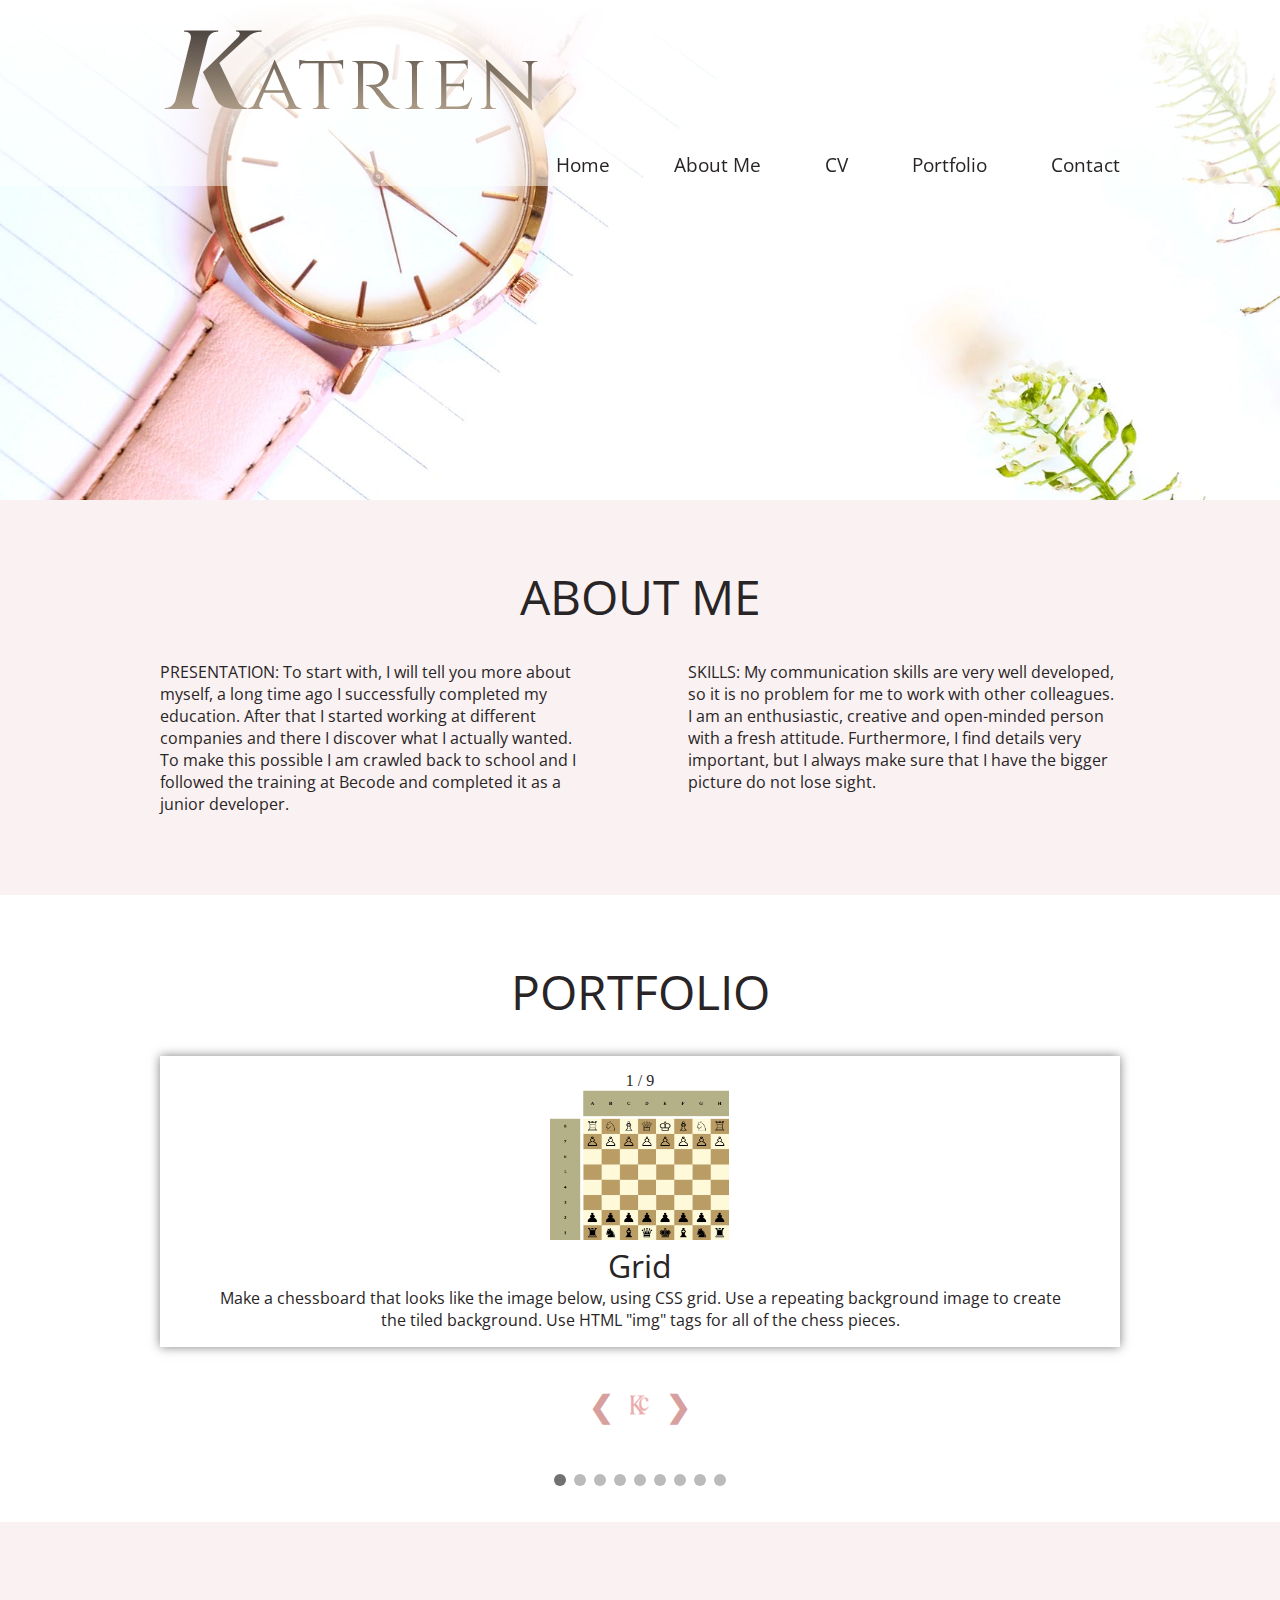
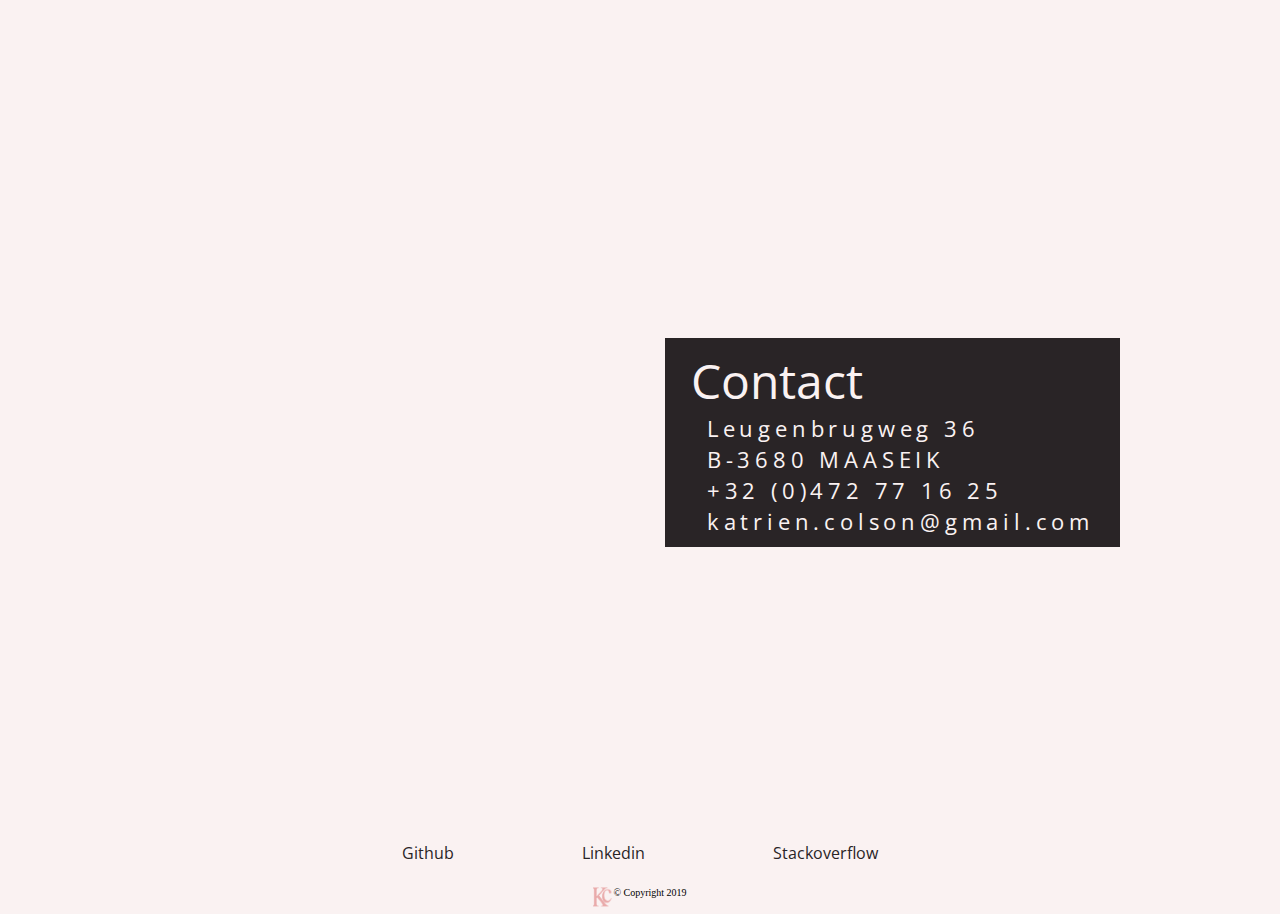
<file: index.html>
<!DOCTYPE html>
<html lang="en">
<head>
    <meta name="description" content="Want to bring my coding skills to you! I'm looking for an IT job.">
    <link rel="icon" type="image/png" href="resources/img/logo.ico">
    <meta charset="UTF-8">
    <meta name="viewport" content="width=device-width, initial-scale=1.0">
    <meta http-equiv="X-UA-Compatible" content="ie=edge">
    <link rel="stylesheet" href="resources/css/main.css">
    <title>Portfolio Katrien</title>
</head>
<body>
    <nav class="navbar">
        <div class="container-navbar">
                
                <div class="name">
                    <span class ="letter">K</span>atrien
                </div>
                <div class="btn-nav">
                    <ul>
                        <li><a href="#home-link">Home</a></li>
                        <li><a href="#about-me-link">About Me</a></li>
                        <li><a class="cv-link" href="https://katriencolson.github.io/cv/."target="_blank">CV</a></li>
                        <li><a href="#portfolio-link">Portfolio</a></li>
                        <li><a href="#contact-link">Contact</a></li>
                    </ul>
                </div>
        </div> 
    </nav>
        
    <main class="photo-background" id="home-link">
        <div class="photo"></div>
<!--About-me-->
    <div class="main-about-me" id="about-me-link"> 
        <div class="container-aboutme">
            <div class="title-about-me">
                ABOUT ME
            </div>
            <div class= "boxen-about-me">
                <div class ="box-about-me">
                <!-- VOORSTELLING -->
                PRESENTATION:            
                <!-- Om te beginnen zal ik wat meer over mezelf vertellen, 
                lang geleden heb ik mijn opleiding met succes afgerond.            
                Daarna ben ik gaan werken bij verschillende bedrijven en daar heb 
                ik ontdekt wat ik eigenlijk wilde. Om dit mogelijk te maken ben ik 
                terug op de schoolbanken gekropen en heb ik de opleiding bij Becode gevolgd en afgerond. -->
                To start with, I will tell you more about myself,
                a long time ago I successfully completed my education.
                After that I started working at different companies and there
                I discover what I actually wanted. To make this possible I am
                crawled back to school and I followed the training at Becode and completed it as a junior developer.
                </div> 
                <div class=" box-about-me-again">
                <!--VAARDIGHEDEN-->
                SKILLS: 
                <!-- Mijn communicatievaardigheden zijn heel goed ontwikkeld, 
                waardoor het voor mij geen probleem is om met andere collega’s te werken. 
                Ik ben een enthousiast, creatief en ruimdenkend persoon met een frisse instelling. 
                Verder vind ik details zeer belangrijk, maar ik zorg altijd dat ik het grotere geheel 
                niet uit het oog verlies. -->
                My communication skills are very well developed,
                so it is no problem for me to work with other colleagues.
                I am an enthusiastic, creative and open-minded person with a fresh attitude.
                Furthermore, I find details very important, but I always make sure that I have the bigger picture
                do not lose sight.
                </div> 
            </div>
        </div>
    </div>
 <!--PORTFOLIO-->       
    <div class="container-portfolio" id="portfolio-link"> 
        <div class="container-prt-all">
            <div class="title-portfolio">
                        PORTFOLIO
            </div>
            
        <div class="slideshow-container">

            <div class ="mySlides fade">
                <div class="extra-container"><!--extra-->
                        <a target="_blank" href="https://katriencolson.github.io/learning-markdown/exercises/2.css/3.grid/">
                    <div class="numbertext">1 / 9
                    </div>
                        <img src="resources/img/grid.png">
                    <div class="p">Grid
                    </div>
                </div> <!--einde extra-->   
            
                    <div class="textinformation">
                    Make a chessboard that looks like the image below, 
                    using CSS grid. Use a repeating background image to create the tiled background. 
                    Use HTML "img" tags for all of the chess pieces.
                    </div>
            </div><!--einde mySlides fade GRID-->

            <div class="mySlides fade">
                <div class="extra-container">
                        <a target="_blank" href="file:///home/katrien/Desktop/bcode%20opleiding/learning-markdown/exercises/2.css/4.media-queries/wowwee.html">
                    <div class="numbertext">2 / 9
                    </div>
                        <img src="resources/img/flexbox.png">
                    <div class="p">Flexbox
                    </div>
                
                </div>
                    <div class="textinformation">
                    Responsive web design is incredibly important. 
                    However, teamwork is essential as well. 
                    That's why you'll be working on this exercise in pairs.
                    </div> 
            </div>
            <div class="mySlides fade">
                <div class="extra-container">
                        <a target="_blank" href="file:///home/katrien/Desktop/bcode%20opleiding/learning-markdown/exercises/3.sass/3.multi-pager/collection/home.html">
                    <div class="numbertext">3 / 9
                    </div>
                        <img src="resources/img/flexbox-grid.png">
                    <div class="p">Flexbox-Grid
                    </div>
                </div>
                    <div class="textinformation">
                    As a group of 3 people, 
                    you'll have to make the HTML and CSS for an application:
                    This exercise is part of the SASS chapter so obviously you have to use SASS.
                    </div>
            </div>
            <div class="mySlides fade">
                <div class="extra-container">
                        <a target="_blank" href="file:///home/katrien/Desktop/bcode%20opleiding/learning-markdown/exercises/3.sass/3.multi-pager/collection/home.html">
                    <div class="numbertext">4 / 9
                    </div>
                        <img src="resources/img/bootstrap-sc.png">
                    <div class="p">Bootstrap
                    </div>
                </div>
                    <div class="textinformation">
                    You are contracted by a client to create a section of their website. 
                    The client is going to give a pitch, and afterwards it's up to you!The client's project already uses Bootstrap, 
                    so you can take advantage of that. However, feel free to add your own CSS. 
                    Just make sure that it doesn't interfere with the already-existing project.
                    Before you start on coding the project, make a prototype of the project 
                    and discuss/verify it with the client. For prototyping, you can make use 
                    tools such as Figma, Adobe XD, ... .
                    </div>
            </div>

            <div class="mySlides fade">
                <div class="extra-container">
                        <a target="_blank" href="file:///home/katrien/Desktop/bcode%20opleiding/learning-front-end/1.javascript/3.loops/test.html">
                    <div class="numbertext">5 / 9
                    </div>
                        <img src="resources/img/loops.png">
                    <div class="p">Loops
                    </div>
                </div>
                    <div class="textinformation"> 
                    To start off, we are going to generate 100 squares.
                    Those squares should be given an alternating colorscheme.
                    Every square needs to contain it's own number. (1, 2, 3, 4, ...).
                    Style your page to make it look a bit more appealing! 
                    </div>
            </div>

            <div class="mySlides fade">
                <div class="extra-container">
                        <a target="_blank" href="file:///home/katrien/Desktop/bcode%20opleiding/learning-front-end/1.javascript/2.conditions/spock.html">
                    <div class="numbertext">6 / 9
                    </div>
                        <img src="resources/img/conditions-steen-schaar.png">
                    <div class="p">Conditions
                    </div>
                </div>
                    <div class="textinformation">
                    Here you'll find some keywords to help you on your search!
                    Comparison operators, logical operators, if, else, else if,
                    Switch, case.
                    </div> 
            </div>

            <div class="mySlides fade">
                <div class="extra-container">
                        <a target="_blank" href="file:///home/katrien/Desktop/bcode%20opleiding/learning-front-end/1.javascript/7.ajax/index.html">
                    <div class="numbertext">7 / 9
                    </div>
                        <img src="resources/img/ajax.png">
                    <div class="p">Ajax
                    </div>
                </div>
                   <div class="textinformation">
                    Publish a web page that shows a 
                    random quote from this web service: Thats the spirit.
                    Keywords: JSON, XMLHttpRequest, XHR readyState, XHR status,
                    XHR get.
                    </div>
            </div>

            <div class="mySlides fade">
                <div class="extra-container">
                        <a target="_blank" href="file:///home/katrien/Desktop/bcode%20opleiding/learning-front-end/2.mastering-javascript/3.snake/index.html">
                    <div class="numbertext">8 / 9
                    </div>
                        <img src="resources/img/snake.png">
                    <div class="p">Parameters
                    </div>
                </div>
                   <div class="textinformation">
                    Make a web page that allows you to play the game "Snakes". 
                    Realize this using the HTML5 canvas element.
                    </div> 
            </div>

            <div class="mySlides fade">
                <div class="extra-container">
                        <a target="_blank" href="file:///home/katrien/Desktop/bcode%20opleiding/learning-front-end/2.mastering-javascript/5.rpg-challenge/index.html">
                    <div class="numbertext">9 / 9
                    </div>
                        <img src="resources/img/rgb.png">
                    <div class="p">RGB
                    </div>
                </div>
                   <div class="textinformation">
                    You and your colleague have to program a game where you can battle each other. The players can use buttons to define which move he/she will make next. 
                    The game shall only end when a player reaches 0 health. 
                    </div>
            </div>
        </div>

            <div class="pijlen">
                <a class="prev" onclick="plusSlides(-1)">&#10094;</a>
                    <img src="resources/img/kc-logo.png" alt="logo" width="20px" height="20px">
                <a class="next" onclick="plusSlides(1)">&#10095;</a>
            </div>
                
                
                <div style="text-align:center">
                  <span class="dot" onclick="currentSlide(1)"></span> 
                  <span class="dot" onclick="currentSlide(2)"></span> 
                  <span class="dot" onclick="currentSlide(3)"></span> 
                  <span class="dot" onclick="currentSlide(4)"></span>
                  <span class="dot" onclick="currentSlide(5)"></span>
                  <span class="dot" onclick="currentSlide(6)"></span>
                  <span class="dot" onclick="currentSlide(7)"></span>
                  <span class="dot" onclick="currentSlide(8)"></span>
                  <span class="dot" onclick="currentSlide(9)"></span>
                </div>

            </div>
         </div>   
    </div>
</main>
<!--CONTACT  --> 
<footer class="container-down"> 
    <section class="photo-contact"> 
        
                 
    <div class="section-contact">
        <div class="container-contact"> 
        <div class="box-contact">
            <div class="info-contact"id="contact-link">
                <h1>Contact</h1>
                <p>Leugenbrugweg 36</p>
                <p>B-3680 MAASEIK</p>
                <p>+32 (0)472 77 16 25</p>
                <p>katrien.colson@gmail.com</p>
            </div>
        </div>
        </div>
        </div>
    </section>
        
    <div class="list-down">
    <ul>
        <li><a href= "https://github.com/" target="_blank">Github
            <i class="fa fa-github" style="font-size:35px;">
            </i>
            </a>
        </li>
        <li><a href= "https://www.linkedin.com/feed/" target="_blank"> Linkedin
            <i class="fa fa-linkedin" style="font-size:35px;">
            </i>
            </a>
        </li>
        <li>
            <a href="https://StackOverflow.com/" target="_black"> Stackoverflow
            <i class="fa fa-stack-overflow" style="font-size:35px;">
            </i> 
            </a>
        </li>
    </ul>
    </div>
    <div class="logo">
            <img src="resources/img/kc-logo.png" alt="logo" width="20px" height="20px">
        <p class= "copieright">&copy; Copyright 2019
        </p>
    </div>

</footer> 
<script>
        var slideIndex = 1;
        showSlides(slideIndex);
        
        function plusSlides(n) {
          showSlides(slideIndex += n);
        }
        
        function currentSlide(n) {
          showSlides(slideIndex = n);
        }
        
        function showSlides(n) {
          var i;
          var slides = document.getElementsByClassName("mySlides");
          var dots = document.getElementsByClassName("dot");
          if (n > slides.length) {slideIndex = 1}    
          if (n < 1) {slideIndex = slides.length}
          for (i = 0; i < slides.length; i++) {
              slides[i].style.display = "none";  
          }
          for (i = 0; i < dots.length; i++) {
              dots[i].className = dots[i].className.replace(" active", "");
          }
          slides[slideIndex-1].style.display = "block";  
          dots[slideIndex-1].className += " active";
        }
        </script>   
</body>
</html>
</file>
<file: resources/css/main.css>
@import url("https://fonts.googleapis.com/css?family=Open+Sans+Condensed:300&display=swap");
@import url("https://fonts.googleapis.com/css?family=Nanum+Gothic|Open+Sans+Condensed:300&display=swap");
@import url("https://fonts.googleapis.com/css?family=Cinzel|Great+Vibes&display=swap");
* {
  margin: 0;
  padding: 0;
  box-sizing: border-box;
}

input, select {
  vertical-align: middle;
}

head {
  min-height: 100%;
}

body {
  margin: 0;
  padding: 0;
  border: 0;
  outline: 0;
  font-size: 100%;
  min-height: 100%;
}

html {
  min-height: 100%;
}

h1 {
  font-size: 0;
  font-weight: normal;
}

@media (min-width: 1025px) {
  .navbar {
    display: flex;
    flex-wrap: wrap;
    flex-direction: row;
    background-image: linear-gradient(180deg, white, rgba(255, 255, 255, 0.5));
    position: fixed;
    width: 100%;
    top: 0;
    z-index: 1;
  }

  .container-navbar {
    margin: 0 10em 0 10em;
    width: 100%;
    justify-content: center;
  }

  .name {
    width: 40%;
    font-size: 5rem;
    flex-direction: row;
    font-family: "Cinzel", serif;
    letter-spacing: 0.2rem;
    background: -webkit-linear-gradient(#292426, #dec9ab);
    -webkit-background-clip: text;
    -webkit-text-fill-color: transparent;
  }

  .letter {
    font-size: 7rem;
    font-weight: bold;
    font-style: italic;
    font-family: "Cinzel", serif;
    color: #292426;
  }

  .btn-nav {
    display: flex;
    flex-wrap: wrap;
    flex-direction: row;
    justify-content: flex-end;
  }
  .btn-nav ul {
    display: flex;
    flex-wrap: wrap;
    font-size: 1rem;
  }
  .btn-nav li {
    display: flex;
    list-style-type: none;
    padding-bottom: 0.5rem;
    margin-left: 4rem;
    color: #292426;
    font-family: "Open Sans Condensed", sans-serif;
    font-size: 1.2rem;
  }
  .btn-nav li :hover {
    color: #d89f9f;
  }

  a {
    text-decoration: none;
    color: #292426;
  }
}
@media screen and (min-width: 321px) and (max-width: 1024px) {
  .navbar {
    display: flex;
    flex-wrap: wrap;
    flex-direction: row;
    justify-content: flex-start;
    background-image: linear-gradient(180deg, white, rgba(255, 255, 255, 0.5));
    position: fixed;
    width: 100%;
    top: 0;
    z-index: 1;
  }

  .container-navbar {
    display: flex;
    flex-direction: row-reverse;
    margin: 0 3em 0 3em;
    width: 100%;
  }

  .name {
    width: 70%;
    font-size: 2rem;
    flex-direction: row;
    text-align: right;
    font-family: "Cinzel", serif;
    letter-spacing: 0.1rem;
    padding-top: 1rem;
    background: -webkit-linear-gradient(#292426, #dec9ab);
    -webkit-background-clip: text;
    -webkit-text-fill-color: transparent;
  }

  .letter {
    font-size: 4rem;
    font-weight: bold;
    font-style: italic;
    font-family: "Cinzel", serif;
    color: #292426;
  }

  .btn-nav {
    display: flex;
    flex-wrap: wrap;
    flex-direction: row;
    width: 30%;
    padding-top: 0.5rem;
  }
  .btn-nav ul {
    display: flex;
    flex-wrap: wrap;
    flex-direction: column;
    font-size: 1rem;
    justify-content: flex-start;
  }
  .btn-nav li {
    display: flex;
    align-items: center;
    list-style-type: none;
    padding-bottom: 0.3rem;
    padding-top: 0.3rem;
    border-bottom: 1px solid #292426;
    color: #292426;
    font-family: "Open Sans Condensed", sans-serif;
    font-size: 1.2rem;
  }
  .btn-nav li:last-child {
    border: none;
  }
  .btn-nav li :hover {
    color: #d89f9f;
  }

  a {
    text-decoration: none;
    color: #292426;
  }
}
@media screen and (max-width: 320px) {
  .navbar {
    display: flex;
    flex-wrap: wrap;
    flex-direction: row;
    justify-content: flex-start;
    background-image: linear-gradient(180deg, white, rgba(255, 255, 255, 0.5));
    position: fixed;
    width: 100%;
    top: 0;
    z-index: 1;
  }

  .container-navbar {
    display: flex;
    flex-direction: row-reverse;
    margin: 0 0.5em 0 0.5em;
    width: 100%;
  }

  .name {
    width: 70%;
    font-size: 2rem;
    flex-direction: row;
    text-align: right;
    font-family: "Cinzel", serif;
    letter-spacing: 0.1rem;
    color: #dec9ab;
    padding-top: 1rem;
    background: -webkit-linear-gradient(#292426, #dec9ab);
    -webkit-background-clip: text;
    -webkit-text-fill-color: transparent;
  }

  .letter {
    font-size: 4rem;
    font-weight: bold;
    font-style: italic;
    font-family: "Cinzel", serif;
    color: #292426;
  }

  .btn-nav {
    display: flex;
    flex-wrap: wrap;
    flex-direction: row;
    width: 30%;
    padding-top: 0.5rem;
  }
  .btn-nav ul {
    display: flex;
    flex-wrap: wrap;
    flex-direction: column;
    font-size: 1rem;
    justify-content: flex-start;
  }
  .btn-nav li {
    display: flex;
    align-items: center;
    list-style-type: none;
    padding-bottom: 0.3rem;
    padding-top: 0.3rem;
    border-bottom: 1px solid #292426;
    color: #292426;
    font-family: "Open Sans Condensed", sans-serif;
    font-size: 1rem;
  }
  .btn-nav li:last-child {
    border: none;
  }
  .btn-nav li :hover {
    color: #d89f9f;
  }

  a {
    text-decoration: none;
    color: #292426;
  }
}
@media (min-width: 769px) {
  .photo {
    /* The image used */
    background-image: url("../img/horloge-photo.jpeg");
    /* Set a specific height */
    min-height: 500px;
    /* Create the parallax scrolling effect */
    background-attachment: fixed;
    background-position: center;
    background-repeat: no-repeat;
    background-size: cover;
  }

  .main-about-me {
    height: auto;
    background-color: #faf2f2;
    font-size: 1rem;
    padding-top: 2rem;
    padding-bottom: 2rem;
  }

  .container-aboutme {
    margin: 0 10em 0 10em;
  }

  .title-about-me {
    display: flex;
    flex-direction: column;
    flex-wrap: wrap;
    justify-content: center;
    align-items: center;
    font-size: 3rem;
    font-family: "Open Sans Condensed", sans-serif;
    color: #292426;
    text-align: center;
    padding-top: 2rem;
    padding-bottom: 2rem;
    width: 100%;
  }

  .boxen-about-me {
    display: flex;
    flex-wrap: wrap;
    flex-direction: row;
    width: 100%;
    justify-content: space-between;
    padding-bottom: 3rem;
  }
  .boxen-about-me .box-about-me {
    align-items: center;
    font-family: "Open Sans Condensed", sans-serif;
    font-size: 1rem;
    width: 45%;
    color: #292426;
  }
  .boxen-about-me .box-about-me-again {
    font-family: "Open Sans Condensed", sans-serif;
    font-size: 1rem;
    width: 45%;
    color: #292426;
  }
}
@media screen and (min-width: 321px) and (max-width: 768px) {
  .photo {
    /* The image used */
    background-image: url("../img/horloge-photo.jpeg");
    /* Set a specific height */
    min-height: 300px;
    /* Create the parallax scrolling effect */
    background-attachment: fixed;
    background-position: center;
    background-repeat: no-repeat;
    background-size: cover;
  }

  .main-about-me {
    height: auto;
    background-color: #faf2f2;
    font-size: 1rem;
    padding-top: 2rem;
    padding-bottom: 2rem;
  }

  .container-aboutme {
    margin: 0 3em 0 3em;
  }

  .title-about-me {
    display: flex;
    flex-direction: column;
    flex-wrap: wrap;
    justify-content: center;
    align-items: center;
    font-size: 3rem;
    font-family: "Open Sans Condensed", sans-serif;
    color: #292426;
    text-align: center;
    padding-top: 2rem;
    padding-bottom: 2rem;
    width: 100%;
  }

  .boxen-about-me {
    display: flex;
    flex-wrap: wrap;
    flex-direction: row;
    width: 100%;
    justify-content: space-between;
  }
  .boxen-about-me .box-about-me {
    align-items: center;
    font-family: "Open Sans Condensed", sans-serif;
    font-size: 1rem;
    width: 45%;
    color: #292426;
  }
  .boxen-about-me .box-about-me-again {
    font-family: "Open Sans Condensed", sans-serif;
    font-size: 1rem;
    width: 45%;
    color: #292426;
  }
}
@media screen and (max-width: 320px) {
  .photo {
    /* The image used */
    background-image: url("../img/horloge-photo.jpeg");
    /* Set a specific height */
    min-height: 50vh;
    /* Create the parallax scrolling effect */
    background-attachment: fixed;
    background-position: center;
    background-repeat: no-repeat;
    background-size: cover;
  }

  .main-about-me {
    height: auto;
    background-color: #faf2f2;
    font-size: 1rem;
    padding-top: 1rem;
    padding-bottom: 2rem;
  }

  .container-aboutme {
    margin: 0 0.8em 0 0.8em;
  }

  .title-about-me {
    display: flex;
    flex-direction: column;
    flex-wrap: wrap;
    justify-content: center;
    align-items: center;
    font-size: 2rem;
    font-family: "Open Sans Condensed", sans-serif;
    color: #292426;
    text-align: center;
    padding-bottom: 2rem;
    width: 100%;
  }

  .boxen-about-me {
    display: flex;
    flex-wrap: wrap;
    flex-direction: row;
    width: 100%;
    justify-content: space-between;
  }
  .boxen-about-me .box-about-me {
    align-items: center;
    font-family: "Open Sans Condensed", sans-serif;
    font-size: 1rem;
    width: 45%;
    color: #292426;
  }
  .boxen-about-me .box-about-me-again {
    font-family: "Open Sans Condensed", sans-serif;
    font-size: 1rem;
    width: 45%;
    color: #292426;
  }
}
@media (min-width: 769px) {
  .container-portfolio {
    width: 100%;
    height: auto;
    margin-top: 2rem;
    margin-bottom: 2rem;
  }

  .container-prt-all {
    margin: 0 10em 0 10em;
  }

  .title-portfolio {
    display: flex;
    flex-wrap: wrap;
    flex-direction: column;
    justify-content: center;
    align-items: center;
    font-size: 3rem;
    font-family: "Open Sans Condensed", sans-serif;
    color: #292426;
    text-align: center;
    padding-top: 2rem;
    padding-bottom: 2rem;
    width: 100%;
  }

  .slideshow-container {
    display: flex;
    flex-wrap: wrap;
    flex-direction: row;
    justify-content: center;
    padding-bottom: 3rem;
    height: auto;
    width: 100%;
  }

  .mySlides {
    display: flex;
    flex-wrap: wrap;
    flex-direction: column;
    justify-content: space-evenly;
    text-align: center;
    padding: 1rem;
    box-shadow: 0px 0px 10px 0px rgba(0, 0, 0, 0.5);
  }
  .mySlides img {
    width: 180px;
    height: 150px;
  }
  .mySlides .p {
    display: flex;
    flex-wrap: wrap;
    flex-direction: column;
    justify-content: space-evenly;
    font-family: "Open Sans Condensed", sans-serif;
    color: #292426;
    font-size: 2rem;
  }

  .textinformation {
    color: #292426;
    font-family: "Open Sans Condensed", sans-serif;
    padding: 0 40px;
  }

  .pijlen {
    display: flex;
    flex-direction: row;
    justify-content: center;
    padding-bottom: 2rem;
  }

  /* Next & previous buttons */
  .prev, .next {
    display: flex;
    text-align: center;
    cursor: pointer;
    /*position: absolute;*/
    top: 100%;
    width: auto;
    padding: 16px;
    margin-top: -22px;
    color: #d89f9f;
    font-weight: bold;
    font-size: 30px;
    transition: 0.6s ease;
    border-radius: 0 3px 3px 0;
    user-select: none;
  }

  /* The dots/bullets/indicators */
  .dot {
    cursor: pointer;
    height: 12px;
    width: 12px;
    margin: 0 2px;
    background-color: #bbb;
    border-radius: 50%;
    display: inline-block;
    transition: background-color 0.6s ease;
  }

  .active, .dot:hover {
    background-color: #717171;
  }

  /* Fading animation */
  .fade {
    -webkit-animation-name: fade;
    -webkit-animation-duration: 1.5s;
    animation-name: fade;
    animation-duration: 1.5s;
  }

  @-webkit-keyframes fade {
    from {
      opacity: 0.4;
    }
    to {
      opacity: 1;
    }
  }
  @keyframes fade {
    from {
      opacity: 0.4;
    }
    to {
      opacity: 1;
    }
  }
  .textinformation {
    display: flex;
    justify-content: space-evenly;
  }
}
@media screen and (min-width: 321px) and (max-width: 768px) {
  .container-portfolio {
    width: 100%;
    height: auto;
  }

  .container-prt-all {
    margin: 0 3em 0 3em;
  }

  .title-portfolio {
    display: flex;
    flex-wrap: wrap;
    flex-direction: column;
    justify-content: center;
    align-items: center;
    font-size: 3rem;
    font-family: "Open Sans Condensed", sans-serif;
    color: #292426;
    text-align: center;
    padding-top: 0.5rem;
    padding-bottom: 2rem;
    width: 100%;
  }

  .slideshow-container {
    display: flex;
    flex-wrap: wrap;
    flex-direction: row;
    justify-content: center;
    padding-bottom: 3rem;
    height: auto;
    width: 100%;
  }

  .mySlides {
    display: flex;
    flex-wrap: wrap;
    flex-direction: column;
    justify-content: space-evenly;
    text-align: center;
    padding: 1rem;
    margin-top: 0.5rem;
    box-shadow: 0px 0px 10px 0px rgba(0, 0, 0, 0.5);
  }
  .mySlides img {
    width: 150px;
    height: 130px;
  }
  .mySlides .p {
    display: flex;
    flex-wrap: wrap;
    flex-direction: column;
    justify-content: space-evenly;
    font-family: "Open Sans Condensed", sans-serif;
    color: #292426;
    font-size: 2rem;
  }

  .textinformation {
    color: #292426;
    font-family: "Open Sans Condensed", sans-serif;
    padding: 0 40px;
  }

  .pijlen {
    display: flex;
    flex-direction: row;
    justify-content: center;
    padding-bottom: 2rem;
  }

  /* Next & previous buttons */
  .prev, .next {
    display: flex;
    text-align: center;
    cursor: pointer;
    /*position: absolute;*/
    top: 100%;
    width: auto;
    padding: 16px;
    margin-top: -22px;
    color: #d89f9f;
    font-weight: bold;
    font-size: 30px;
    transition: 0.6s ease;
    border-radius: 0 3px 3px 0;
    user-select: none;
  }

  /* The dots/bullets/indicators */
  .dot {
    cursor: pointer;
    height: 10px;
    width: 10px;
    margin: 10px 2px;
    background-color: #bbb;
    border-radius: 50%;
    display: inline-block;
    transition: background-color 0.6s ease;
  }

  .active, .dot:hover {
    background-color: #717171;
  }

  /* Fading animation */
  .fade {
    -webkit-animation-name: fade;
    -webkit-animation-duration: 1.5s;
    animation-name: fade;
    animation-duration: 1.5s;
  }

  @-webkit-keyframes fade {
    from {
      opacity: 0.4;
    }
    to {
      opacity: 1;
    }
  }
  @keyframes fade {
    from {
      opacity: 0.4;
    }
    to {
      opacity: 1;
    }
  }
}
@media screen and (max-width: 320px) {
  .container-portfolio {
    width: 100%;
    height: auto;
  }

  .container-prt-all {
    margin: 0 0.8em 0 0.8em;
  }

  .title-portfolio {
    display: flex;
    flex-wrap: wrap;
    flex-direction: column;
    justify-content: center;
    align-items: center;
    font-size: 2rem;
    font-family: "Open Sans Condensed", sans-serif;
    color: #292426;
    text-align: center;
    padding-top: 0.5rem;
    padding-bottom: 2rem;
    width: 100%;
  }

  .slideshow-container {
    display: flex;
    flex-wrap: wrap;
    flex-direction: row;
    justify-content: center;
    padding-bottom: 3rem;
    height: auto;
    width: 100%;
  }

  .mySlides {
    display: flex;
    flex-wrap: wrap;
    flex-direction: column;
    justify-content: space-evenly;
    text-align: center;
    padding: 1rem;
    margin-top: 0.5rem;
    box-shadow: 0px 0px 10px 0px rgba(0, 0, 0, 0.5);
  }
  .mySlides img {
    width: 100px;
    height: 80px;
  }
  .mySlides .p {
    display: flex;
    flex-wrap: wrap;
    flex-direction: column;
    justify-content: space-evenly;
    font-family: "Open Sans Condensed", sans-serif;
    color: #292426;
    font-size: 1rem;
  }

  .textinformation {
    color: #292426;
    font-family: "Open Sans Condensed", sans-serif;
    padding: 0 40px;
  }

  .pijlen {
    display: flex;
    flex-direction: row;
    justify-content: center;
    padding-bottom: 2rem;
  }

  /* Next & previous buttons */
  .prev, .next {
    display: flex;
    text-align: center;
    cursor: pointer;
    /*position: absolute;*/
    top: 100%;
    width: auto;
    padding: 16px;
    margin-top: -22px;
    color: #d89f9f;
    font-weight: bold;
    font-size: 16px;
    transition: 0.6s ease;
    border-radius: 0 3px 3px 0;
    user-select: none;
  }

  /* The dots/bullets/indicators */
  .dot {
    cursor: pointer;
    height: 10px;
    width: 10px;
    margin: 10px 2px;
    background-color: #bbb;
    border-radius: 50%;
    display: inline-block;
    transition: background-color 0.6s ease;
  }

  .active, .dot:hover {
    background-color: #717171;
  }

  /* Fading animation */
  .fade {
    -webkit-animation-name: fade;
    -webkit-animation-duration: 1.5s;
    animation-name: fade;
    animation-duration: 1.5s;
  }

  @-webkit-keyframes fade {
    from {
      opacity: 0.4;
    }
    to {
      opacity: 1;
    }
  }
  @keyframes fade {
    from {
      opacity: 0.4;
    }
    to {
      opacity: 1;
    }
  }
}
@media (min-width: 769px) {
  .photo-contact {
    /* The image used */
    background-image: url("../img/background-5.jpg");
    /* Set a specific height */
    min-height: 100vh;
    position: relative;
    /* Create the parallax scrolling effect */
    background-attachment: fixed;
    background-position: center;
    background-repeat: no-repeat;
    background-size: cover;
    width: 100%;
  }

  .section-contact {
    display: flex;
    height: 65.5vh;
    width: 100%;
    background: rgba(250, 242, 242, 0.5);
    margin-top: 16rem;
    justify-content: flex-end;
  }

  .container-contact {
    margin: 0 10em 0 10em;
  }

  .box-contact {
    display: flex;
    flex-direction: row;
    flex-wrap: wrap;
    width: 30%;
    height: 13rem;
    margin-top: 10rem;
  }

  .info-contact {
    background-color: #292426;
    padding: 10px;
  }
  .info-contact h1 {
    font-family: "Open Sans Condensed", sans-serif;
    font-size: 3rem;
    color: #faf2f2;
    padding-left: 1rem;
  }
  .info-contact p {
    font-family: "Open Sans Condensed", sans-serif;
    font-size: 1.4rem;
    color: #faf2f2;
    padding-left: 2rem;
    padding-right: 1rem;
    letter-spacing: 0.3rem;
  }
}
@media screen and (min-width: 321px) and (max-width: 768px) {
  .photo-contact {
    /* The image used */
    background-image: url("../img/background-5.jpg");
    /* Set a specific height */
    min-height: 100vh;
    position: relative;
    /* Create the parallax scrolling effect */
    background-attachment: fixed;
    background-position: center;
    background-repeat: no-repeat;
    background-size: cover;
    width: 100%;
  }

  .section-contact {
    display: flex;
    height: 65.5vh;
    width: 100%;
    background: rgba(250, 242, 242, 0.5);
    justify-content: flex-end;
  }

  .container-contact {
    margin: 0 3em 0 3em;
  }

  .box-contact {
    display: flex;
    flex-direction: row;
    flex-wrap: wrap;
    width: 30%;
    margin-top: 5rem;
  }

  .info-contact {
    background-color: #292426;
    padding: 5px;
  }
  .info-contact h1 {
    font-family: "Open Sans Condensed", sans-serif;
    font-size: 1.5rem;
    color: #faf2f2;
    padding-left: 0.5rem;
  }
  .info-contact p {
    font-family: "Open Sans Condensed", sans-serif;
    font-size: 1rem;
    color: #faf2f2;
    padding-left: 2rem;
    padding-right: 1rem;
  }
}
@media screen and (max-width: 320px) {
  .photo-contact {
    /* The image used */
    background-image: url("../img/background-5.jpg");
    /* Set a specific height */
    min-height: 100vh;
    position: relative;
    /* Create the parallax scrolling effect */
    background-attachment: fixed;
    background-position: center;
    background-repeat: no-repeat;
    background-size: cover;
    width: 100%;
  }

  .section-contact {
    position: absolute;
    display: flex;
    height: 65.5vh;
    width: 100%;
    background: rgba(250, 242, 242, 0.5);
    justify-content: flex-end;
  }

  .container-contact {
    margin: 0 0.8em 0 0.8em;
  }

  .box-contact {
    display: flex;
    flex-direction: row;
    flex-wrap: wrap;
    width: 30%;
    margin-top: 5rem;
  }

  .info-contact {
    background-color: #292426;
  }
  .info-contact h1 {
    font-family: "Open Sans Condensed", sans-serif;
    font-size: 1.5rem;
    color: #faf2f2;
    padding-left: 0.5rem;
  }
  .info-contact p {
    font-family: "Open Sans Condensed", sans-serif;
    font-size: 1rem;
    color: #faf2f2;
    padding-left: 2rem;
    padding-right: 1rem;
  }
}
@media (min-width: 568px) {
  .container-down {
    display: flex;
    flex-direction: column;
    width: 100%;
    height: auto;
    background-color: #faf2f2;
  }

  .logo {
    display: flex;
    flex-direction: row;
    justify-content: center;
  }
  .logo .img {
    padding-bottom: 1rem;
  }
  .logo .copieright {
    font-size: 10px;
    padding-bottom: 1rem;
  }

  .list-down {
    display: flex;
    flex-wrap: wrap;
    flex-direction: row;
    justify-content: center;
    width: 100%;
    padding-bottom: 2vh;
  }
  .list-down ul {
    display: flex;
    flex-wrap: wrap;
    flex-direction: row;
    font-size: 1rem;
  }
  .list-down li {
    display: flex;
    list-style-type: none;
    color: #292426;
    margin-left: 4rem;
    margin-right: 4rem;
    font-family: "Open Sans Condensed", sans-serif;
    color: #292426;
  }
  .list-down li :hover {
    color: #d89f9f;
  }
}
@media screen and (max-width: 568px) {
  .container-down {
    display: flex;
    flex-direction: column;
    width: 100%;
    height: auto;
    background-color: #faf2f2;
  }

  .logo {
    display: flex;
    flex-direction: row;
    justify-content: center;
  }
  .logo .img {
    padding-bottom: 1rem;
  }
  .logo .copieright {
    font-size: 10px;
    padding-bottom: 1rem;
  }

  .list-down {
    display: flex;
    flex-wrap: wrap;
    flex-direction: row;
    justify-content: center;
    width: 100%;
    padding-bottom: 1vh;
  }
  .list-down ul {
    display: flex;
    flex-wrap: wrap;
    flex-direction: row;
    font-size: 1rem;
  }
  .list-down li {
    display: flex;
    list-style-type: none;
    color: black;
    font-family: "Open Sans Condensed", sans-serif;
    color: #292426;
    margin-left: 0.8rem;
  }
  .list-down li :hover {
    color: #d89f9f;
  }
}

/*# sourceMappingURL=main.css.map */
</file>
